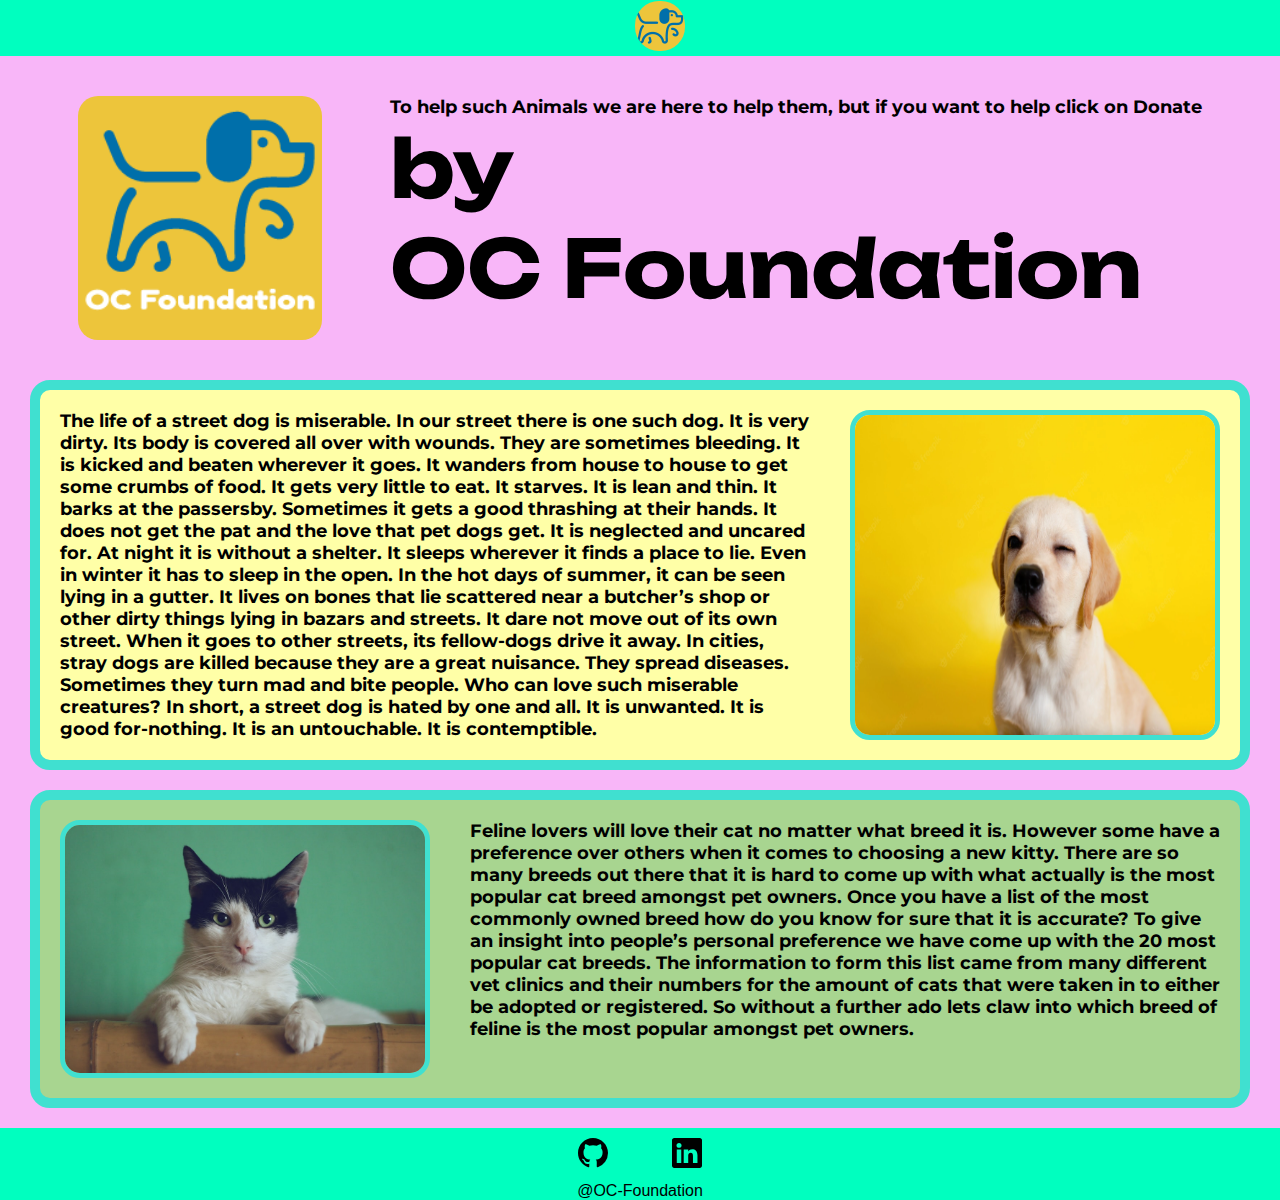
<file: index.html>
<!DOCTYPE html>
<html lang="en">

<head>
    <meta charset="UTF-8">
    <meta http-equiv="X-UA-Compatible" content="IE=edge">
    <meta name="viewport" content="width=device-width, initial-scale=1.0">
    <title>Help!</title>
    <link rel="stylesheet" href="style.css">
    <link rel="preconnect" href="https://fonts.googleapis.com">
    <link rel="preconnect" href="https://fonts.gstatic.com" crossorigin>
    <link href="https://fonts.googleapis.com/css2?family=Montserrat:wght@200&display=swap" rel="stylesheet">
    <link rel="preconnect" href="https://fonts.googleapis.com">
    <link rel="preconnect" href="https://fonts.gstatic.com" crossorigin>
    <link href="https://fonts.googleapis.com/css2?family=Unbounded&display=swap" rel="stylesheet">
</head>

<body>
    <header>
        <div>
            <ul>
                <li><img src="img\0340f596b6444768b6932844d5744fe0.png" alt="Loading.."></li>
            </ul>
        </div>
    </header>
    <footer id="donation">
        <img src="img\9dcba203bf8a476496a1a37d83ba9310.png" alt="Loading.." id="oc">
        <span>To help such Animals we are here to help them, but if you want to help click on Donate <div
                id="foundation"><span id="by">by</span><br><span id="ocf">OC Foundation</span> </div>
            <form id="donate">
                <script src="https://checkout.razorpay.com/v1/payment-button.js"
                    data-payment_button_id="pl_HURgjwsxkKMxrZ" async>
                    Donate</script>
            </form>
        </span>
    </footer>
    <footer id="content-1">
        <span>The life of a street dog is miserable. In our street there is one such dog. It is very dirty. Its body is
            covered all over with wounds. They are sometimes bleeding. It is kicked and beaten wherever it goes. It
            wanders from house to house to get some crumbs of food. It gets very little to eat. It starves. It is lean
            and thin. It barks at the passersby. Sometimes it gets a good thrashing at their hands.

            It does not get the pat and the love that pet dogs get. It is neglected and uncared for. At night it is
            without a shelter. It sleeps wherever it finds a place to lie. Even in winter it has to sleep in the open.
            In the hot days of summer, it can be seen lying in a gutter.

            It lives on bones that lie scattered near a butcher’s shop or other dirty things lying in bazars and
            streets. It dare not move out of its own street. When it goes to other streets, its fellow-dogs drive it
            away.

            In cities, stray dogs are killed because they are a great nuisance. They spread diseases. Sometimes they
            turn mad and bite people. Who can love such miserable creatures? In short, a street dog is hated by one and
            all. It is unwanted. It is good for-nothing. It is an untouchable. It is contemptible.</span>
        <img id="dog"
            src="img\funny-crazy-labrador-puppy-yellow-background-wink-place-text-pet-dog-high-quality-photo_444187-277.webp"
            alt="Loading">
    </footer>
    <footer id="content-2">
        <img id="cat" src="img\photo-1514888286974-6c03e2ca1dba.jpg" alt="Loading...">
        <span>Feline lovers will love their cat no matter what breed it is. However some have a preference over others
            when it comes to choosing a new kitty. There are so many breeds out there that it is hard to come up with
            what actually is the most popular cat breed amongst pet owners. Once you have a list of the most commonly
            owned breed how do you know for sure that it is accurate?

            To give an insight into people’s personal preference we have come up with the 20 most popular cat breeds.
            The information to form this list came from many different vet clinics and their numbers for the amount of
            cats that were taken in to either be adopted or registered.

            So without a further ado lets claw into which breed of feline is the most popular amongst pet owners.</span>
    </footer>
    <footer id="last">
        <div>
            <a href="https://github.com/omchaudhari1107" target="_blank"><svg xmlns="http://www.w3.org/2000/svg"
                    fill="currentColor" class="bi github" viewBox="0 0 16 16">
                    <path
                        d="M8 0C3.58 0 0 3.58 0 8c0 3.54 2.29 6.53 5.47 7.59.4.07.55-.17.55-.38 0-.19-.01-.82-.01-1.49-2.01.37-2.53-.49-2.69-.94-.09-.23-.48-.94-.82-1.13-.28-.15-.68-.52-.01-.53.63-.01 1.08.58 1.23.82.72 1.21 1.87.87 2.33.66.07-.52.28-.87.51-1.07-1.78-.2-3.64-.89-3.64-3.95 0-.87.31-1.59.82-2.15-.08-.2-.36-1.02.08-2.12 0 0 .67-.21 2.2.82.64-.18 1.32-.27 2-.27.68 0 1.36.09 2 .27 1.53-1.04 2.2-.82 2.2-.82.44 1.1.16 1.92.08 2.12.51.56.82 1.27.82 2.15 0 3.07-1.87 3.75-3.65 3.95.29.25.54.73.54 1.48 0 1.07-.01 1.93-.01 2.2 0 .21.15.46.55.38A8.012 8.012 0 0 0 16 8c0-4.42-3.58-8-8-8z" />
                </svg></a>
            <a href="https://www.linkedin.com/in/om-chaudhari-38960721b/" target="_blank"><svg
                    xmlns="http://www.w3.org/2000/svg" fill="currentColor" class="bi linkedin" viewBox="0 0 16 16">
                    <path
                        d="M0 1.146C0 .513.526 0 1.175 0h13.65C15.474 0 16 .513 16 1.146v13.708c0 .633-.526 1.146-1.175 1.146H1.175C.526 16 0 15.487 0 14.854V1.146zm4.943 12.248V6.169H2.542v7.225h2.401zm-1.2-8.212c.837 0 1.358-.554 1.358-1.248-.015-.709-.52-1.248-1.342-1.248-.822 0-1.359.54-1.359 1.248 0 .694.521 1.248 1.327 1.248h.016zm4.908 8.212V9.359c0-.216.016-.432.08-.586.173-.431.568-.878 1.232-.878.869 0 1.216.662 1.216 1.634v3.865h2.401V9.25c0-2.22-1.184-3.252-2.764-3.252-1.274 0-1.845.7-2.165 1.193v.025h-.016a5.54 5.54 0 0 1 .016-.025V6.169h-2.4c.03.678 0 7.225 0 7.225h2.4z" />
                </svg></a>
            <div id="copyright">@OC-Foundation</div>
        </div>
    </footer>

</body>

</html>
</file>
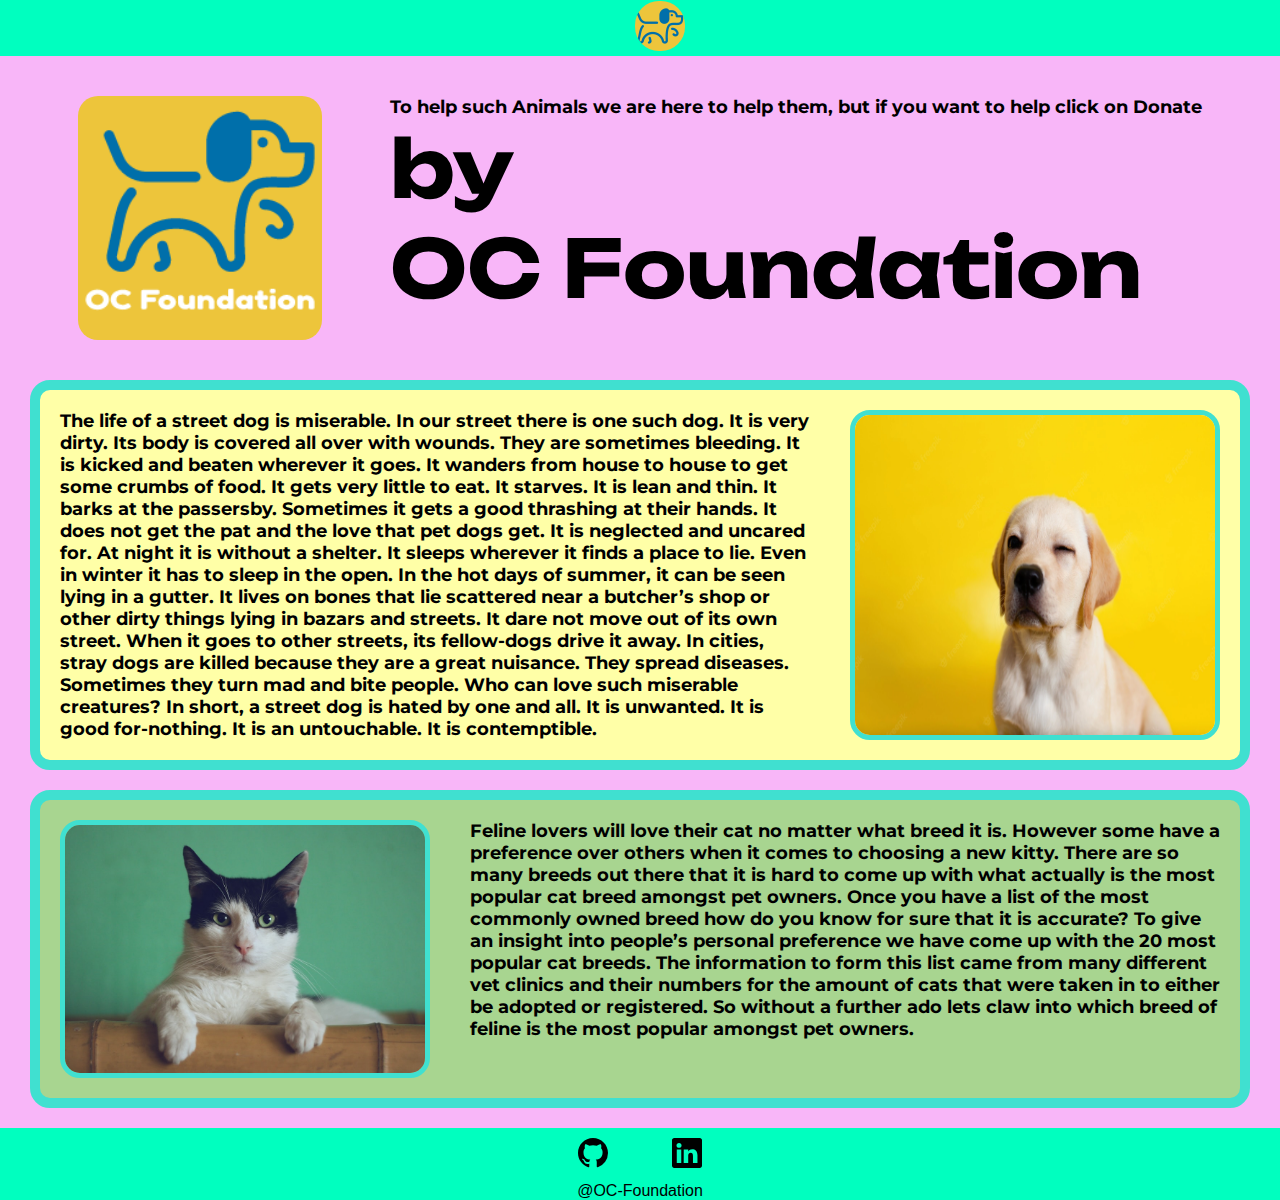
<file: main.html>
<!DOCTYPE html>
<html lang="en">

<head>
    <meta charset="UTF-8">
    <meta http-equiv="X-UA-Compatible" content="IE=edge">
    <meta name="viewport" content="width=device-width, initial-scale=1.0">
    <title>Help!</title>
    <link rel="stylesheet" href="style.css">
    <link rel="preconnect" href="https://fonts.googleapis.com">
    <link rel="preconnect" href="https://fonts.gstatic.com" crossorigin>
    <link href="https://fonts.googleapis.com/css2?family=Montserrat:wght@200&display=swap" rel="stylesheet">
    <link rel="preconnect" href="https://fonts.googleapis.com">
    <link rel="preconnect" href="https://fonts.gstatic.com" crossorigin>
    <link href="https://fonts.googleapis.com/css2?family=Unbounded&display=swap" rel="stylesheet">
</head>

<body>
    <header>
        <div>
            <ul>
                <li><img src="img\0340f596b6444768b6932844d5744fe0.png" alt="Loading.."></li>
            </ul>
        </div>
    </header>
    <footer id="donation">
        <img src="img\9dcba203bf8a476496a1a37d83ba9310.png" alt="Loading.." id="oc">
        <span>To help such Animals we are here to help them, but if you want to help click on Donate <div
                id="foundation"><span id="by">by</span><br><span id="ocf">OC Foundation</span> </div>
            <form id="donate">
                <script src="https://checkout.razorpay.com/v1/payment-button.js"
                    data-payment_button_id="pl_HURgjwsxkKMxrZ" async>
                    Donate</script>
            </form>
        </span>
    </footer>
    <footer id="content-1">
        <span>The life of a street dog is miserable. In our street there is one such dog. It is very dirty. Its body is
            covered all over with wounds. They are sometimes bleeding. It is kicked and beaten wherever it goes. It
            wanders from house to house to get some crumbs of food. It gets very little to eat. It starves. It is lean
            and thin. It barks at the passersby. Sometimes it gets a good thrashing at their hands.

            It does not get the pat and the love that pet dogs get. It is neglected and uncared for. At night it is
            without a shelter. It sleeps wherever it finds a place to lie. Even in winter it has to sleep in the open.
            In the hot days of summer, it can be seen lying in a gutter.

            It lives on bones that lie scattered near a butcher’s shop or other dirty things lying in bazars and
            streets. It dare not move out of its own street. When it goes to other streets, its fellow-dogs drive it
            away.

            In cities, stray dogs are killed because they are a great nuisance. They spread diseases. Sometimes they
            turn mad and bite people. Who can love such miserable creatures? In short, a street dog is hated by one and
            all. It is unwanted. It is good for-nothing. It is an untouchable. It is contemptible.</span>
        <img id="dog"
            src="img\funny-crazy-labrador-puppy-yellow-background-wink-place-text-pet-dog-high-quality-photo_444187-277.webp"
            alt="Loading">
    </footer>
    <footer id="content-2">
        <img id="cat" src="img\photo-1514888286974-6c03e2ca1dba.jpg" alt="Loading...">
        <span>Feline lovers will love their cat no matter what breed it is. However some have a preference over others
            when it comes to choosing a new kitty. There are so many breeds out there that it is hard to come up with
            what actually is the most popular cat breed amongst pet owners. Once you have a list of the most commonly
            owned breed how do you know for sure that it is accurate?

            To give an insight into people’s personal preference we have come up with the 20 most popular cat breeds.
            The information to form this list came from many different vet clinics and their numbers for the amount of
            cats that were taken in to either be adopted or registered.

            So without a further ado lets claw into which breed of feline is the most popular amongst pet owners.</span>
    </footer>
    <footer id="last">
        <div>
            <a href="https://github.com/omchaudhari1107" target="_blank"><svg xmlns="http://www.w3.org/2000/svg"
                    fill="currentColor" class="bi github" viewBox="0 0 16 16">
                    <path
                        d="M8 0C3.58 0 0 3.58 0 8c0 3.54 2.29 6.53 5.47 7.59.4.07.55-.17.55-.38 0-.19-.01-.82-.01-1.49-2.01.37-2.53-.49-2.69-.94-.09-.23-.48-.94-.82-1.13-.28-.15-.68-.52-.01-.53.63-.01 1.08.58 1.23.82.72 1.21 1.87.87 2.33.66.07-.52.28-.87.51-1.07-1.78-.2-3.64-.89-3.64-3.95 0-.87.31-1.59.82-2.15-.08-.2-.36-1.02.08-2.12 0 0 .67-.21 2.2.82.64-.18 1.32-.27 2-.27.68 0 1.36.09 2 .27 1.53-1.04 2.2-.82 2.2-.82.44 1.1.16 1.92.08 2.12.51.56.82 1.27.82 2.15 0 3.07-1.87 3.75-3.65 3.95.29.25.54.73.54 1.48 0 1.07-.01 1.93-.01 2.2 0 .21.15.46.55.38A8.012 8.012 0 0 0 16 8c0-4.42-3.58-8-8-8z" />
                </svg></a>
            <a href="https://www.linkedin.com/in/om-chaudhari-38960721b/" target="_blank"><svg
                    xmlns="http://www.w3.org/2000/svg" fill="currentColor" class="bi linkedin" viewBox="0 0 16 16">
                    <path
                        d="M0 1.146C0 .513.526 0 1.175 0h13.65C15.474 0 16 .513 16 1.146v13.708c0 .633-.526 1.146-1.175 1.146H1.175C.526 16 0 15.487 0 14.854V1.146zm4.943 12.248V6.169H2.542v7.225h2.401zm-1.2-8.212c.837 0 1.358-.554 1.358-1.248-.015-.709-.52-1.248-1.342-1.248-.822 0-1.359.54-1.359 1.248 0 .694.521 1.248 1.327 1.248h.016zm4.908 8.212V9.359c0-.216.016-.432.08-.586.173-.431.568-.878 1.232-.878.869 0 1.216.662 1.216 1.634v3.865h2.401V9.25c0-2.22-1.184-3.252-2.764-3.252-1.274 0-1.845.7-2.165 1.193v.025h-.016a5.54 5.54 0 0 1 .016-.025V6.169h-2.4c.03.678 0 7.225 0 7.225h2.4z" />
                </svg></a>
            <div id="copyright">@OC-Foundation</div>
        </div>
    </footer>

</body>

</html>
</file>
<file: style.css>
body {
    margin: 0;
    background-color: #f8b6f8;
}

div {
    background-color: rgb(0, 255, 191);
}

ul {
    display: flex;
    justify-content: center;
    margin: 0%;
}

ul>li {
    list-style: none;
    margin: 0px;
}

ul>li>img {
    width: 50px;
    border: 1px solid transparent;
    border-radius: 25px;
    transition-duration: .5s;
}

ul>li>img:hover {
    border: 1px solid rgb(0, 187, 255);
    cursor: pointer;
}

#content-1 {
    display: flex;
    border: 10px solid turquoise;
    border-radius: 20px;
    margin: 20px 30px;
    background-color: rgb(255, 255, 167);
}

#content-1>span,
#dog {
    margin: 20px 20px;
}

#content-1>span {
    font-size: large;
    font-weight: bolder;
    font-family: 'Montserrat', sans-serif;
}

#content-1>#dog {
    width: 30%;
    border-radius: 20px;
    border: 5px solid turquoise;
}
#content-2 {
    display: flex;
    border: 10px solid turquoise;
    border-radius: 20px;
    margin: 20px 30px;
    background-color: rgb(168, 213, 144);
}

#content-2>span,
#cat {
    margin: 20px 20px;
}

#content-2>span {
    font-size: large;
    font-weight: bolder;
    font-family: 'Montserrat', sans-serif;
    direction: ltr;
}

#content-2>#cat {
    width: 30%;
    border-radius: 20px;
    transition-duration: .5s;
    border: 5px solid turquoise;
}

/* hello */
#donation {
    display: flex;
    flex-direction: row;
    justify-content: space-evenly;
    
    border-radius: 20px;
    margin: 20px 30px;
    
}

#donation>span,
#oc {
    margin: 20px 20px;
}

#donation>span {
    font-size: large;
    font-weight: bolder;
    font-family: 'Montserrat', sans-serif;
    direction: ltr;
}

#donation>#oc {
    width: 20%;
    border-radius: 20px;
    transition-duration: .5s;
    
}
#donation>span>#foundation{
    background-color: #f8b6f8;
    font-family: 'Unbounded', cursive;
    font-size: 80px;
}
#donation>span>button{
    padding: 10px 60px;
    font-size: larger;
    border: 3px solid turquoise;
    cursor: pointer;
    background-color: rgb(255, 255, 136);
    border-radius: 10px;
    transition-duration:.5s ;
}
#donation>span>button>a{
    text-decoration: none;
    color: black;
    font-family: 'Gill Sans', 'Gill Sans MT','Trebuchet MS', sans-serif;
}
#donation>span>button:hover{
    border: 3px solid  rgb(255, 255, 136);
    background-color: rgb(0, 255, 191);
}
/* last footer */
#last{
    text-align: center;
}
#last>div>a>.bi{
    margin: 10px 30px;
    width: 30px;
    transition-duration: .5s;
    fill: black;
}
#last>div>a>.github:hover{
    fill: blueviolet;
}
#last>div>a>.linkedin:hover{
    fill: blue;
}
#copyright{
    margin: 0px;
    font-family: 'Gill Sans', 'Gill Sans MT', Calibri, 'Trebuchet MS', sans-serif;
}
</file>
